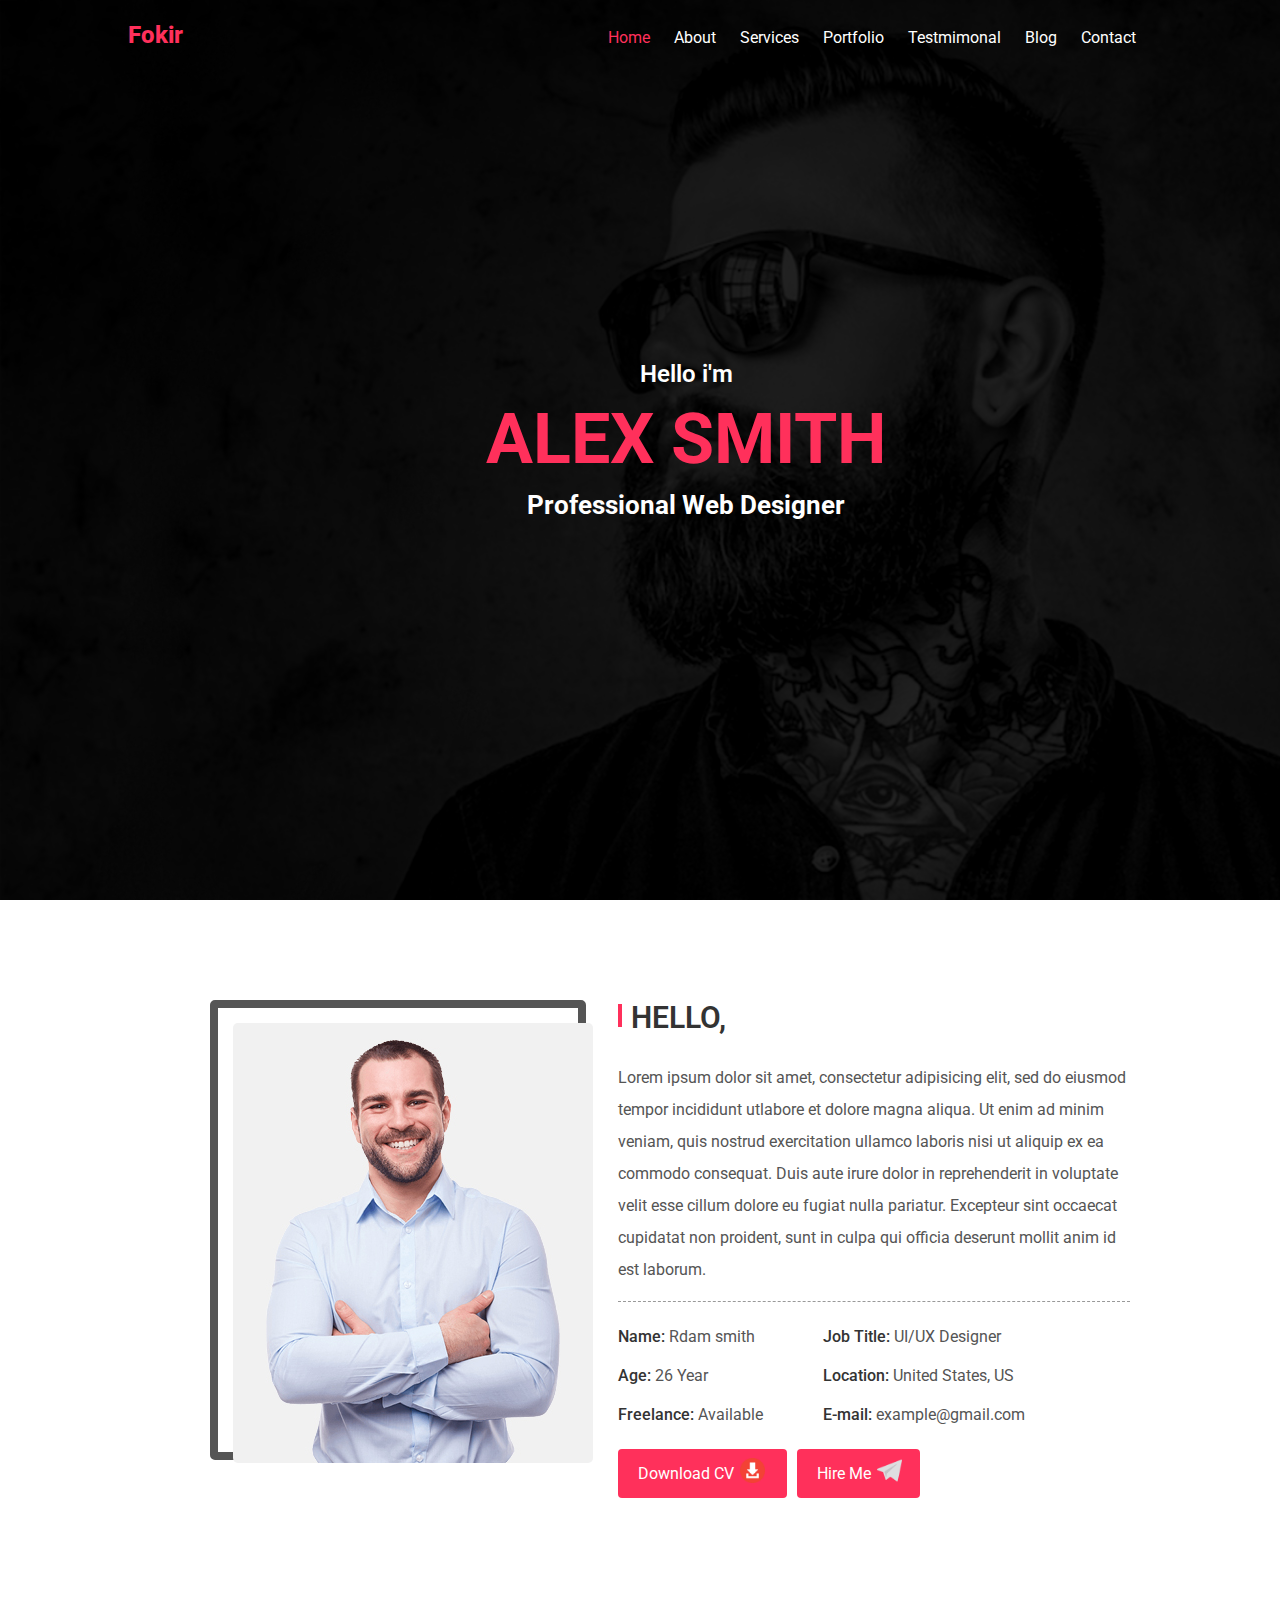
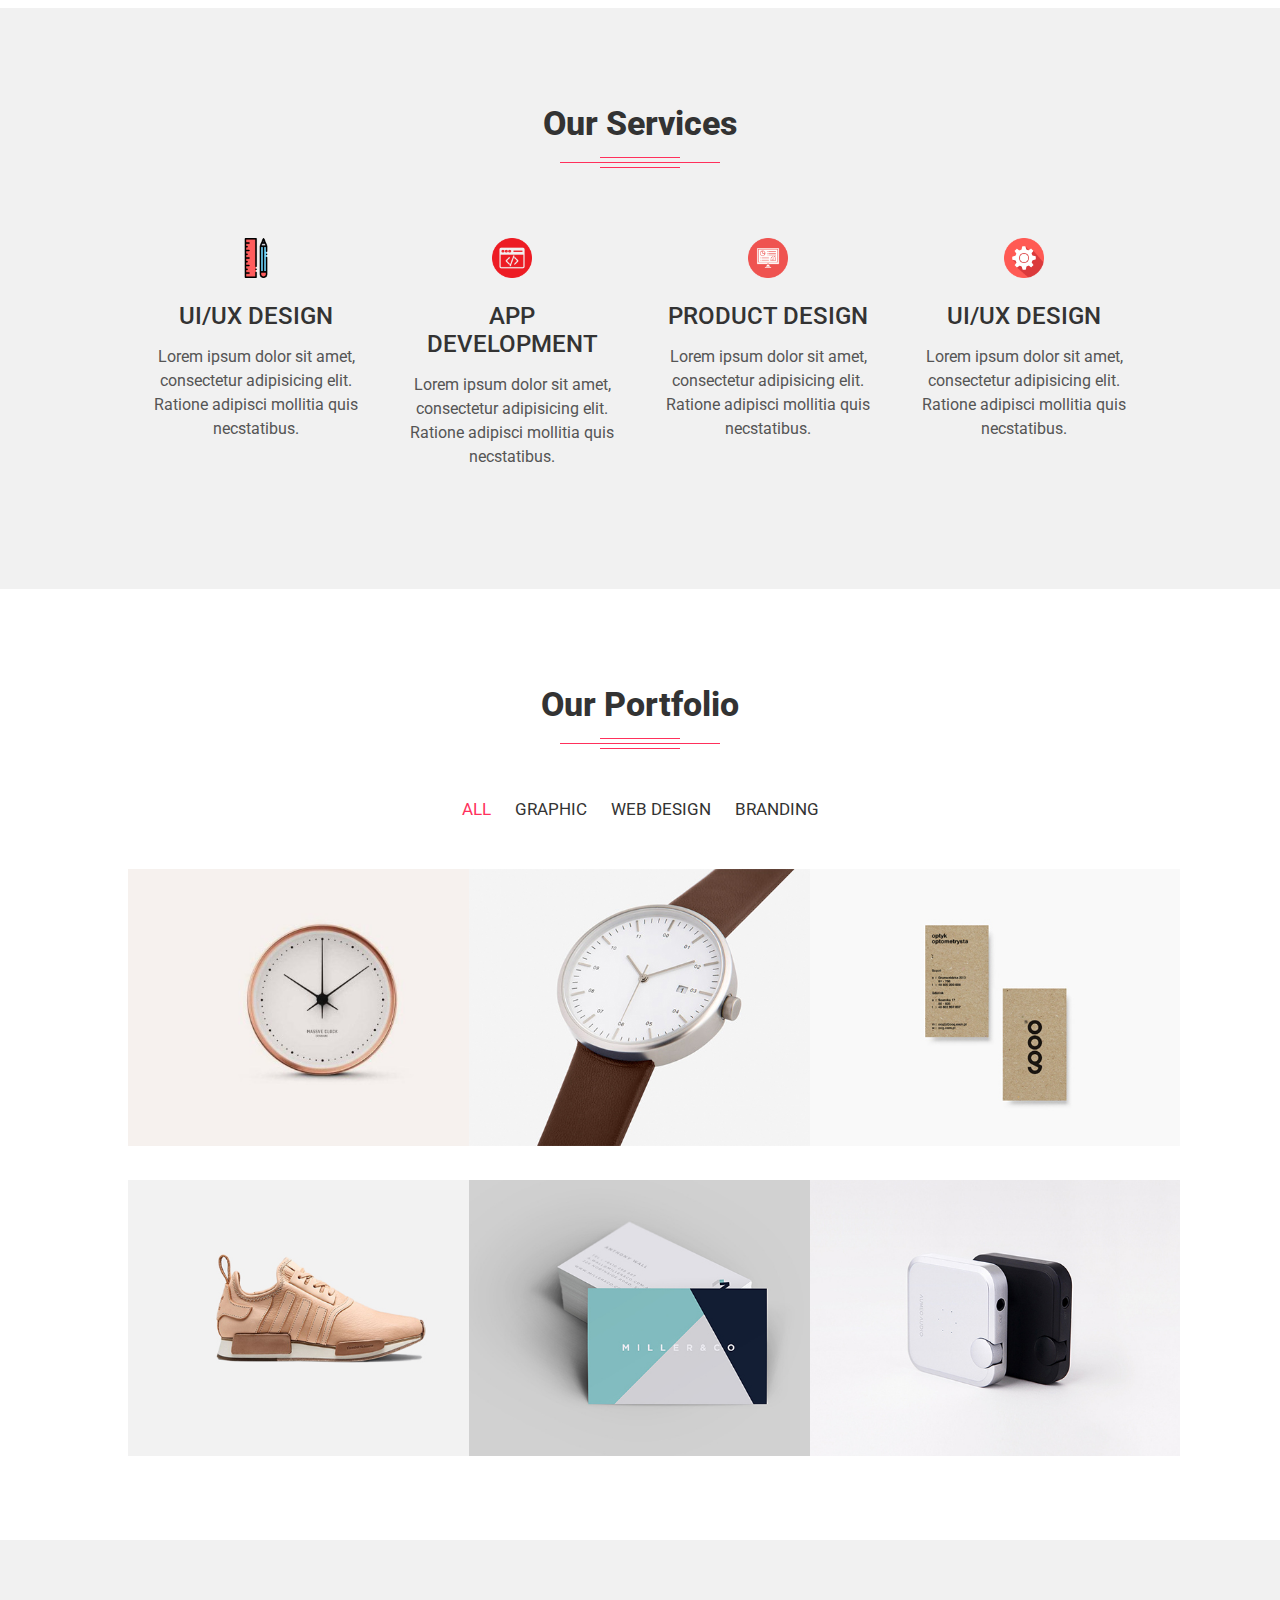
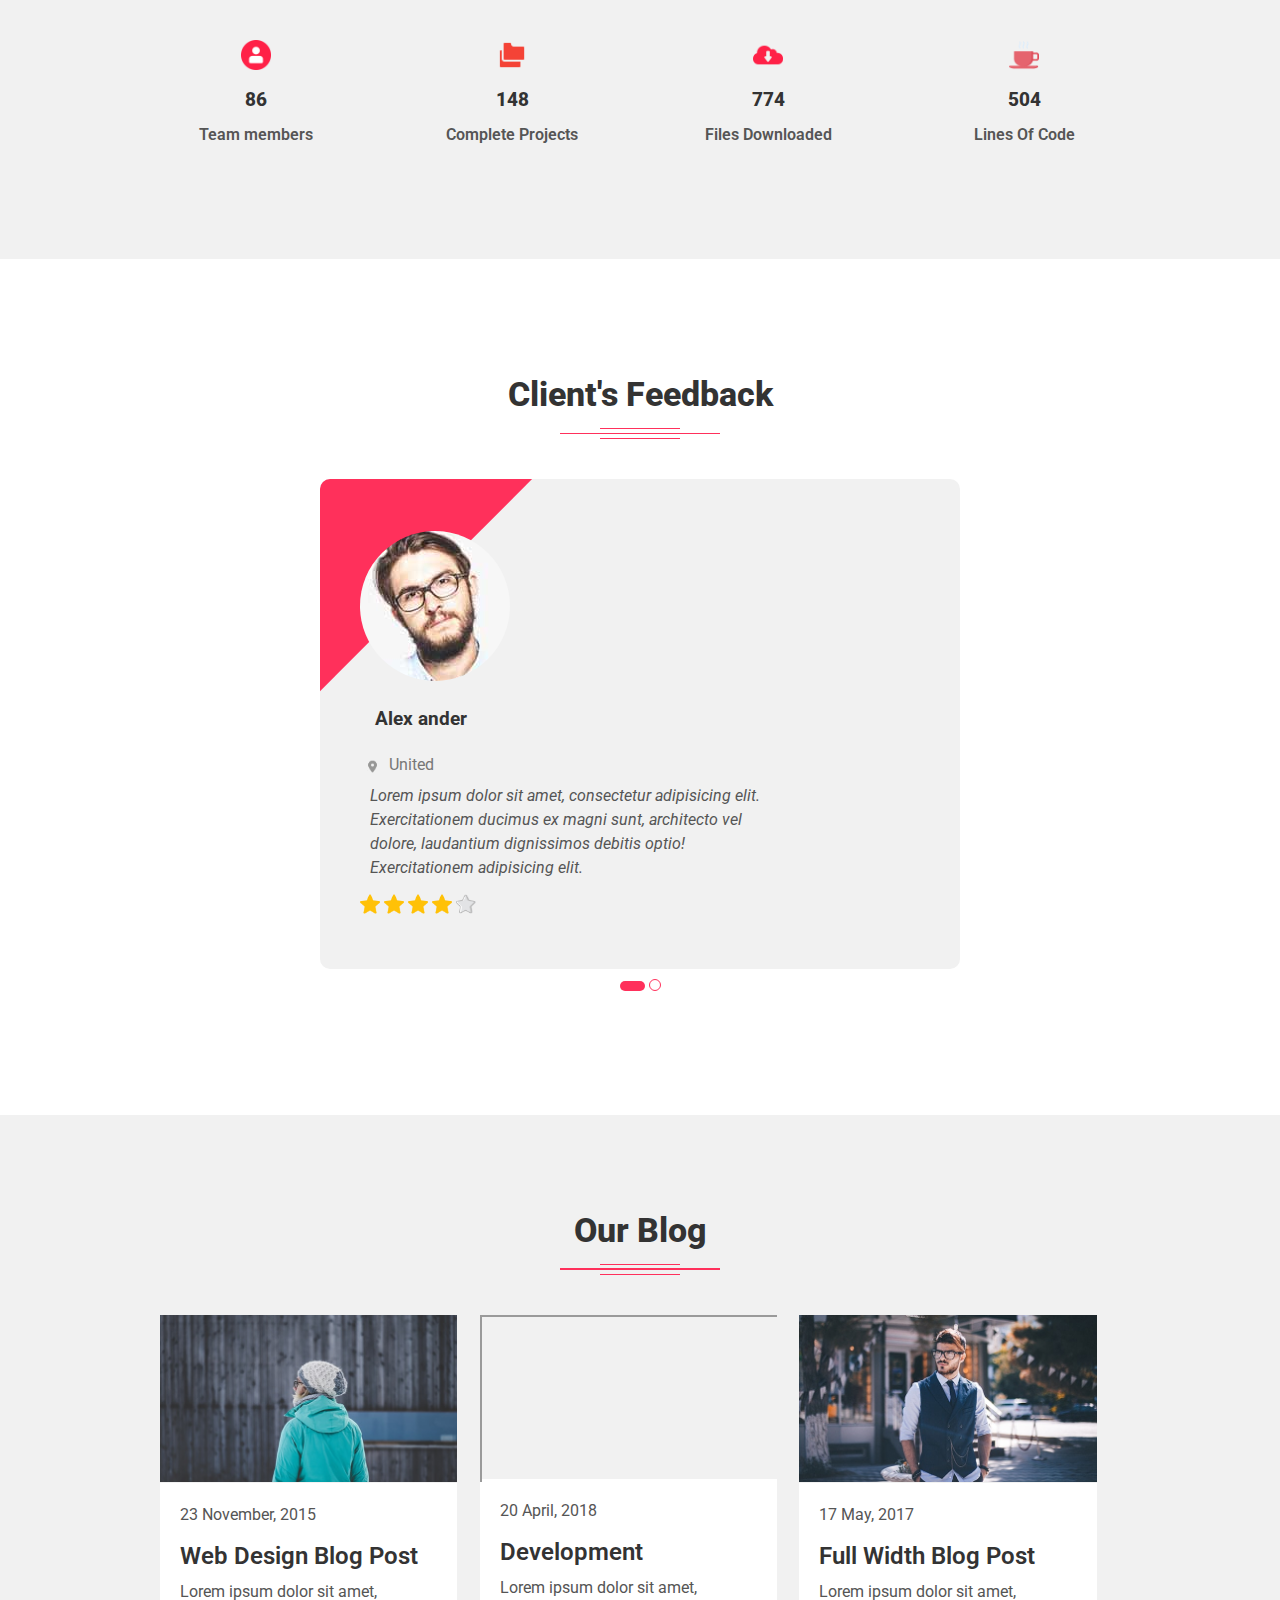
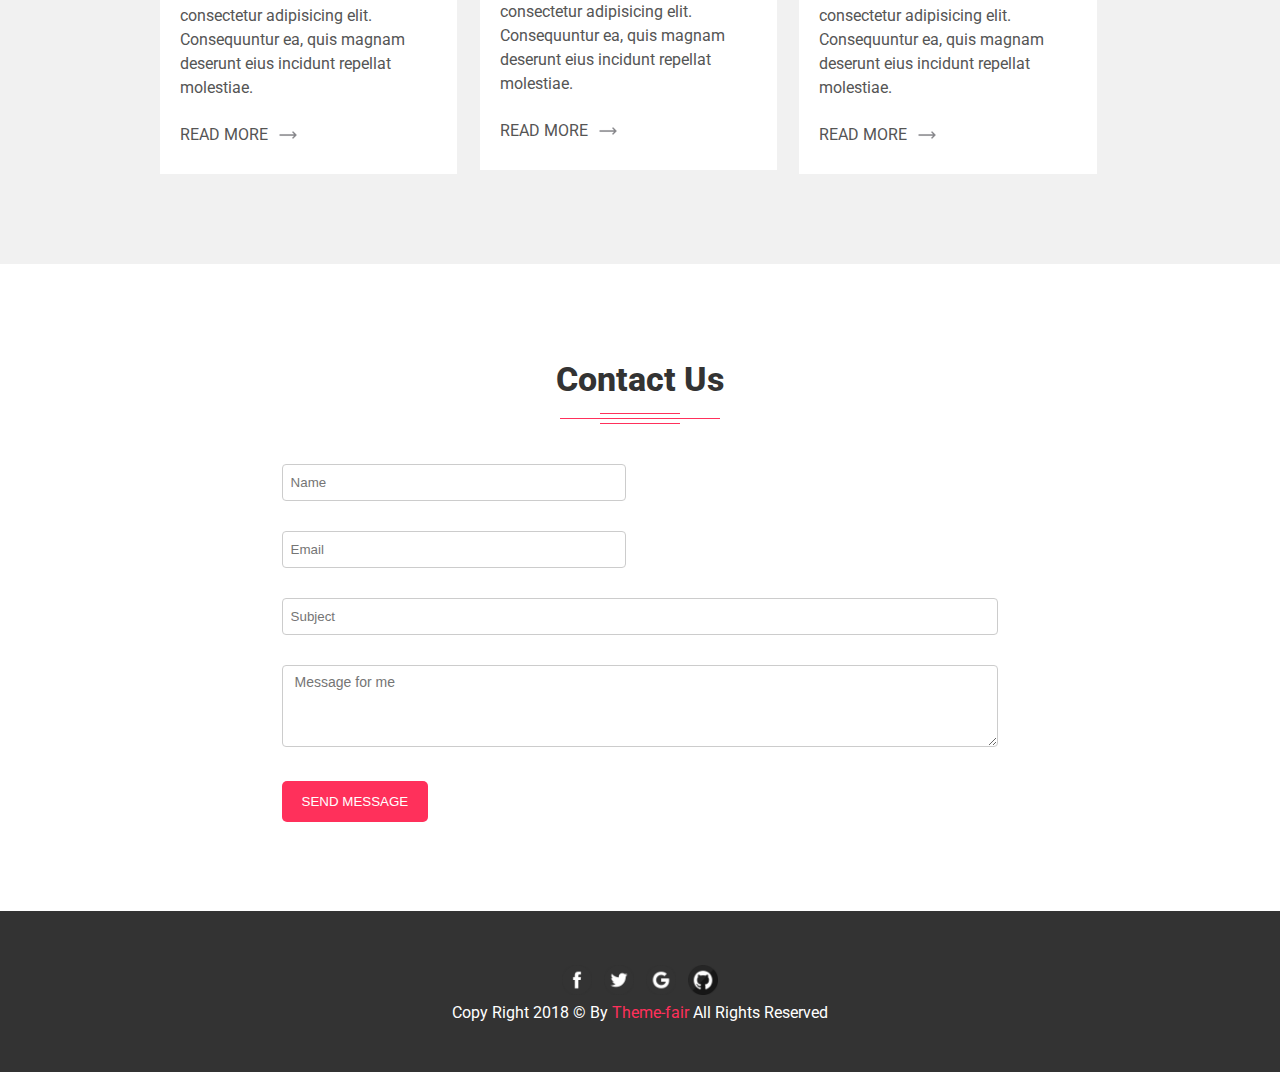
<file: index.html>
<!DOCTYPE html>
<html lang="en">

<head>
    <meta charset="UTF-8">
    <meta name="viewport" content="width=device-width, initial-scale=1.0">
    <link rel="preconnect" href="https://fonts.googleapis.com">
    <link rel="preconnect" href="https://fonts.gstatic.com" crossorigin>
    <link
        href="https://fonts.googleapis.com/css2?family=Roboto:ital,wght@0,100;0,300;0,400;0,500;0,700;0,900;1,100;1,300;1,400;1,500;1,700;1,900&display=swap"
        rel="stylesheet">
    <link rel="stylesheet" href="./css/main.css">
    <title>Fokir</title>
</head>

<body>

    <!-- --------------------------------welcome section--------------------- -->

    <div class="welcome">

        <div class="overlay">
            <div class="header">
                <div class="container">

                    <div class="logo">
                        <a href="index.html">Fokir</a>

                    </div>

                    <div class="nav">
                        <ul>
                            <li><a href="#">Home</a></li>
                            <li><a href="#">About</a></li>
                            <li><a href="#">Services</a></li>
                            <li><a href="#">Portfolio</a></li>
                            <li><a href="#">Testmimonal</a></li>
                            <li> <a href="#">Blog</a></li>
                            <li><a href="#">Contact</a></li>
                        </ul>
                    </div>
                </div>
            </div>

            <div class="content">
                <h2>Hello i'm</h2>
                <h1>Alex smith</h1>
                <h3>Professional Web Designer</h3>

            </div>

        </div>

    </div>

    <!--------------------------------- About section ----------------------------->
    <div class="about">
        <div class="container">
            <div class="about-img-wrapper">
                <div class="about-img">
                    <img src="./images/about.jpg" alt="personal-img">
                </div>

            </div>


            <div class="content">
                <div class="about-desc">
                    <h2>hello,</h2>
                    <p>Lorem ipsum dolor sit amet, consectetur adipisicing elit, sed do eiusmod tempor

                        incididunt utlabore et dolore magna aliqua. Ut enim ad minim veniam, quis nostrud exercitation
                        ullamco laboris nisi
                        ut aliquip ex ea commodo consequat.
                        Duis aute irure dolor in reprehenderit in voluptate velit esse
                        cillum dolore eu fugiat
                        nulla pariatur. Excepteur sint occaecat cupidatat non proident, sunt in
                        culpa qui
                        officia deserunt mollit anim id est laborum.</p>
                </div>
                <div class="personal-info">

                    <p><span>Name:</span> Rdam smith</p>
                    <p><span>Job Title:</span> UI/UX Designer</p>

                    <p><span>Age:</span> 26 Year</p>
                    <p><span>Location:</span> United States, US</p>

                    <p><span>Freelance:</span> Available</p>
                    <p><span>E-mail:</span> example@gmail.com</p>


                </div>
                <div class="clear-fix"></div>
                <div class="buttons">
                    <a href="#">
                        Download CV
                        <img src="./images/icons/download (1).png" alt="Download-symbol">
                    </a>
                    <a href="#">
                        Hire Me
                        <img src="./images/icons/telegram.png" alt="telegram-symbol">
                    </a>

                </div>
            </div>
            <div class="clear-fix"></div>

        </div>

    </div>

    <!-- --------------------------------------------Services section-------------------------------- -->
    <div class="services">
        <h2>Our Services</h2>
        <div class="container">

            <div class="services-item">
                <div class="item-wrapper">
                    <img src="./images/icons/design.png" alt="calculation-icon">
                    <h3>UI/UX DESIGN</h3>
                    <p>Lorem ipsum dolor sit amet, consectetur adipisicing elit. Ratione adipisci mollitia quis
                        necstatibus.
                    </p>

                </div>

            </div>
            <div class="services-item">
                <div class="item-wrapper">
                    <img src="./images/icons/coding.png" alt="html-icon">
                    <h3>APP DEVELOPMENT</h3>
                    <p>Lorem ipsum dolor sit amet, consectetur adipisicing elit. Ratione adipisci mollitia quis
                        necstatibus.
                    </p>
                </div>

            </div>
            <div class="services-item">
                <div class="item-wrapper">
                    <img src="./images/icons/dashboard (1).png" alt="dashboard-icon">
                    <h3>PRODUCT DESIGN</h3>
                    <p>Lorem ipsum dolor sit amet, consectetur adipisicing elit. Ratione adipisci mollitia quis
                        necstatibus.
                    </p>
                </div>


            </div>
            <div class="services-item">
                <div class="item-wrapper">
                    <img src="./images/icons/setting.png" alt="settings-icon">
                    <h3>UI/UX DESIGN</h3>
                    <p>Lorem ipsum dolor sit amet, consectetur adipisicing elit. Ratione adipisci mollitia quis
                        necstatibus.
                    </p>
                </div>

            </div>
            <div class="clear-fix"></div>
        </div>



    </div>

    <!-- ---------------------------our Portfolio ----------------------------- -->
    <div class="prtfolio">
        <h2 class="title">Our Portfolio</h2>
        <div class="list">
            <ul>
                <li><a href="#"> ALL</a></li>
                <li><a href="#">GRAPHIC</a></li>
                <li><a href="">WEB DESIGN</a></li>
                <li><a href="">BRANDING</a></li>
            </ul>
        </div>
        <div class="container">
            <div class="item-wrapper">
                <div class="prtfolio-item">
                    <a href="#">
                        <img src="./images/portfolio/1.jpg" alt="watch">
                </div>
                </a>
            </div>
            <div class="item-wrapper">
                <div class="prtfolio-item">
                    <a href="#">
                        <img src="./images/portfolio/2.jpg" alt="hand-watch">
                    </a>
                </div>
            </div>
            <div class="item-wrapper">
                <div class="prtfolio-item">
                    <a href="#">
                        <img src="./images/portfolio/3.jpg" alt="">
                    </a>
                </div>
            </div>
            <div class="item-wrapper">
                <div class="prtfolio-item">
                    <a href="#">
                        <img src="./images/portfolio/4.jpg" alt="shoes">
                    </a>
                </div>
            </div>
            <div class="item-wrapper">
                <div class="prtfolio-item">
                    <a href="#">
                        <img src="./images/portfolio/5.jpg" alt="">
                    </a>
                </div>
            </div>
            <div class="item-wrapper">
                <div class="prtfolio-item">
                    <a href="#">
                        <img src="./images/portfolio/6.jpg" alt="">
                    </a>
                </div>
            </div>
            <div class="clear-fix"></div>

        </div>

    </div>


    <!-- ------------------------------------statistics-------------------------------------- -->
    <div class="statistics">
        <div class="container">

            <div class="statistics-item">
                <img src="./images/icons/user.png" alt="user icon">
                <h3>86</h3>
                <p>Team members</p>
            </div>
            <div class="statistics-item">
                <img src="./images/icons/folder.png" alt="folder icon">
                <h3>148</h3>
                <p>Complete Projects</p>
            </div>
            <div class="statistics-item">
                <img src="./images/icons/download.png" alt="cloud download">
                <h3>774</h3>
                <p>Files Downloaded</p>
            </div>
            <div class="statistics-item">
                <img src="./images/icons/coffee-cup.png" alt="coffe icon">
                <h3>504</h3>
                <p>Lines Of Code</p>
            </div>
            <div class="clear-fix"></div>
        </div>
    </div>

    <!-- ---------------------------------client's feedback---------------------------------- -->
    <div class="feedback">
        <h2>Client's Feedback</h2>
        <div class="container">

            <div class="feedback-item">
                <div class="feedback-img">
                    <img src="./images/feedback.jpg" alt="feedback-person-img">
                </div>
                <div class="desc">
                    <h3>Alex ander</h3>
                    <div>
                        <img id="feedback-icon" src="../images/icons/location.png" alt="location-icon">
                        <span><a href="#">United</a></span>

                    </div>

                    <p>
                        Lorem ipsum dolor sit amet, consectetur adipisicing elit. Exercitationem ducimus ex magni sunt,
                        architecto vel dolore, laudantium dignissimos debitis optio! Exercitationem adipisicing elit.
                    </p>
                    <div class="rate">
                        <ul>
                            <li><img src="./images/icons/star.png" alt="star-icon"></li>
                            <li><img src="./images/icons/star.png" alt="star-icon"></li>
                            <li><img src="./images/icons/star.png" alt="star-icon"></li>
                            <li><img src="./images/icons/star.png" alt="star-icon"></li>
                            <li><img src="./images/icons/star (1).png" alt="star-icon"></li>
                        </ul>
                    </div>

                </div>
                <div class="clear-fix"></div>

            </div>

        </div>
        <div class="slider">
            <div class="wide-dot">
                <span></span>
            </div>
            <div class="dot">
                <span></span>
            </div>

        </div>
    </div>

    <!-- -------------------------------------our blog--------------------------------- -->
    <div class="blog">
        <h2>Our Blog</h2>
        <div class="container">

            <!--  first item -->
            <div class="item-wrapper">
                <div class="blog-item">
                    <div class="main-img">
                        <a href="#">
                            <img src="./images/blog/12.jpg" alt="girl">
                        </a>

                    </div>
                    <div class="desc">
                        <p>23 November, 2015</p>
                        <h3>Web Design Blog Post</h3>
                        <p>Lorem ipsum dolor sit amet, consectetur adipisicing elit. Consequuntur ea, quis magnam
                            deserunt
                            eius incidunt repellat molestiae.</p>
                        <div class="read-more">
                            <a href="#" class="read-more-icon">READ MORE
                                <img src="./images/icons/right-arrow.png" alt="right-arrow-icon">
                            </a>
                        </div>

                    </div>

                </div>
            </div>

            <!-- second item -->
            <div class="item-wrapper">
                <div class="blog-item">
                    <div class="main-img" id="youtube-video">
                        <iframe allowfullscreen="" allow="autoplay; encrypted-media"
                            src="https://www.youtube.com/embed/uVju5--RqtY?feature=oembed"></iframe>
                    </div>
                    <div class="desc">
                        <p>20 April, 2018</p>
                        <h3>Development</h3>
                        <p>Lorem ipsum dolor sit amet, consectetur adipisicing elit. Consequuntur ea, quis magnam
                            deserunt
                            eius incidunt repellat molestiae.</p>

                        <div class="read-more">
                            <a href="#" class="read-more-icon">READ MORE
                                <img src="./images/icons/right-arrow.png" alt="right-arrow-icon">
                            </a>
                        </div>

                    </div>

                </div>

            </div>

            <!-- third item -->
            <div class="item-wrapper">
                <div class="blog-item">
                    <div class="main-img">
                        <a href="#">
                            <img src="./images/blog/32.jpg" alt="guy">
                        </a>
                    </div>

                    <div class="desc">
                        <p>17 May, 2017</p>
                        <h3>Full Width Blog Post</h3>
                        <p>Lorem ipsum dolor sit amet, consectetur adipisicing elit. Consequuntur ea, quis magnam
                            deserunt
                            eius incidunt repellat molestiae.</p>
                        <div class="read-more">
                            <a href="#" class="read-more-icon">READ MORE
                                <img src="./images/icons/right-arrow.png" alt="right-arrow-icon">
                            </a>
                        </div>

                    </div>

                </div>

            </div>
            <div class="clear-fix"></div>

        </div>

    </div>

    <!-- -------------------------------------contact us---------------------------------------------- -->
    <div class="contact">
        <h2>Contact Us</h2>
        <div class="container">
            <form>
                <div class="input-wrapper">
                    <div class="first-row">
                        <div>
                            <input required="required" placeholder="Name" type="text" name="name" id="uName">
                        </div>
                        <div>
                            <input required="required" placeholder="Email" type="email" name="email" id="uEmail">
                        </div>
                        <div class="clear-fix"></div>

                    </div>
                    <div>
                        <input required="required" placeholder="Subject" type="text" name="subject" id="uSubject">
                    </div>
                    <div>
                        <textarea required="required" placeholder="Message for me" name="txtArea" id="" cols="30"
                            rows="4"></textarea>
                    </div>
                    <div class="contact-button">
                        <!-- <input type="submit" value="SEND MESSAGE" disabled> -->
                        <button disabled>SEND MESSAGE</button>
                    </div>
                </div>
            </form>

        </div>

    </div>



    <!-- --------------------------------------footer -------------------------------- -->
    <footer class="home-footer">
        <div class="container">
            <div class="footer-list-icon">
                <ul>
                    <li>
                        <a href="#">
                            <img src="./images/icons/facebook.png" alt="facebook-icon">
                        </a>
                    </li>
                    <li>
                        <a href="#">
                            <img src="./images/icons/twitter.png" alt="twitter-icon">
                        </a>
                    </li>
                    <li>
                        <a href="#">
                            <img src="./images/icons/google.png" alt="google-icon">
                        </a>
                    </li>
                    <li>
                        <a href="#">
                            <img src="./images/icons/github (2).png" alt="github-icon">
                        </a>
                    </li>
                </ul>
            </div>
            <div class="copy-right">
                <p>Copy Right 2018 © By <a href="#">Theme-fair</a> All Rights Reserved</p>
            </div>
        </div>

    </footer>




</body>

</html>
</file>
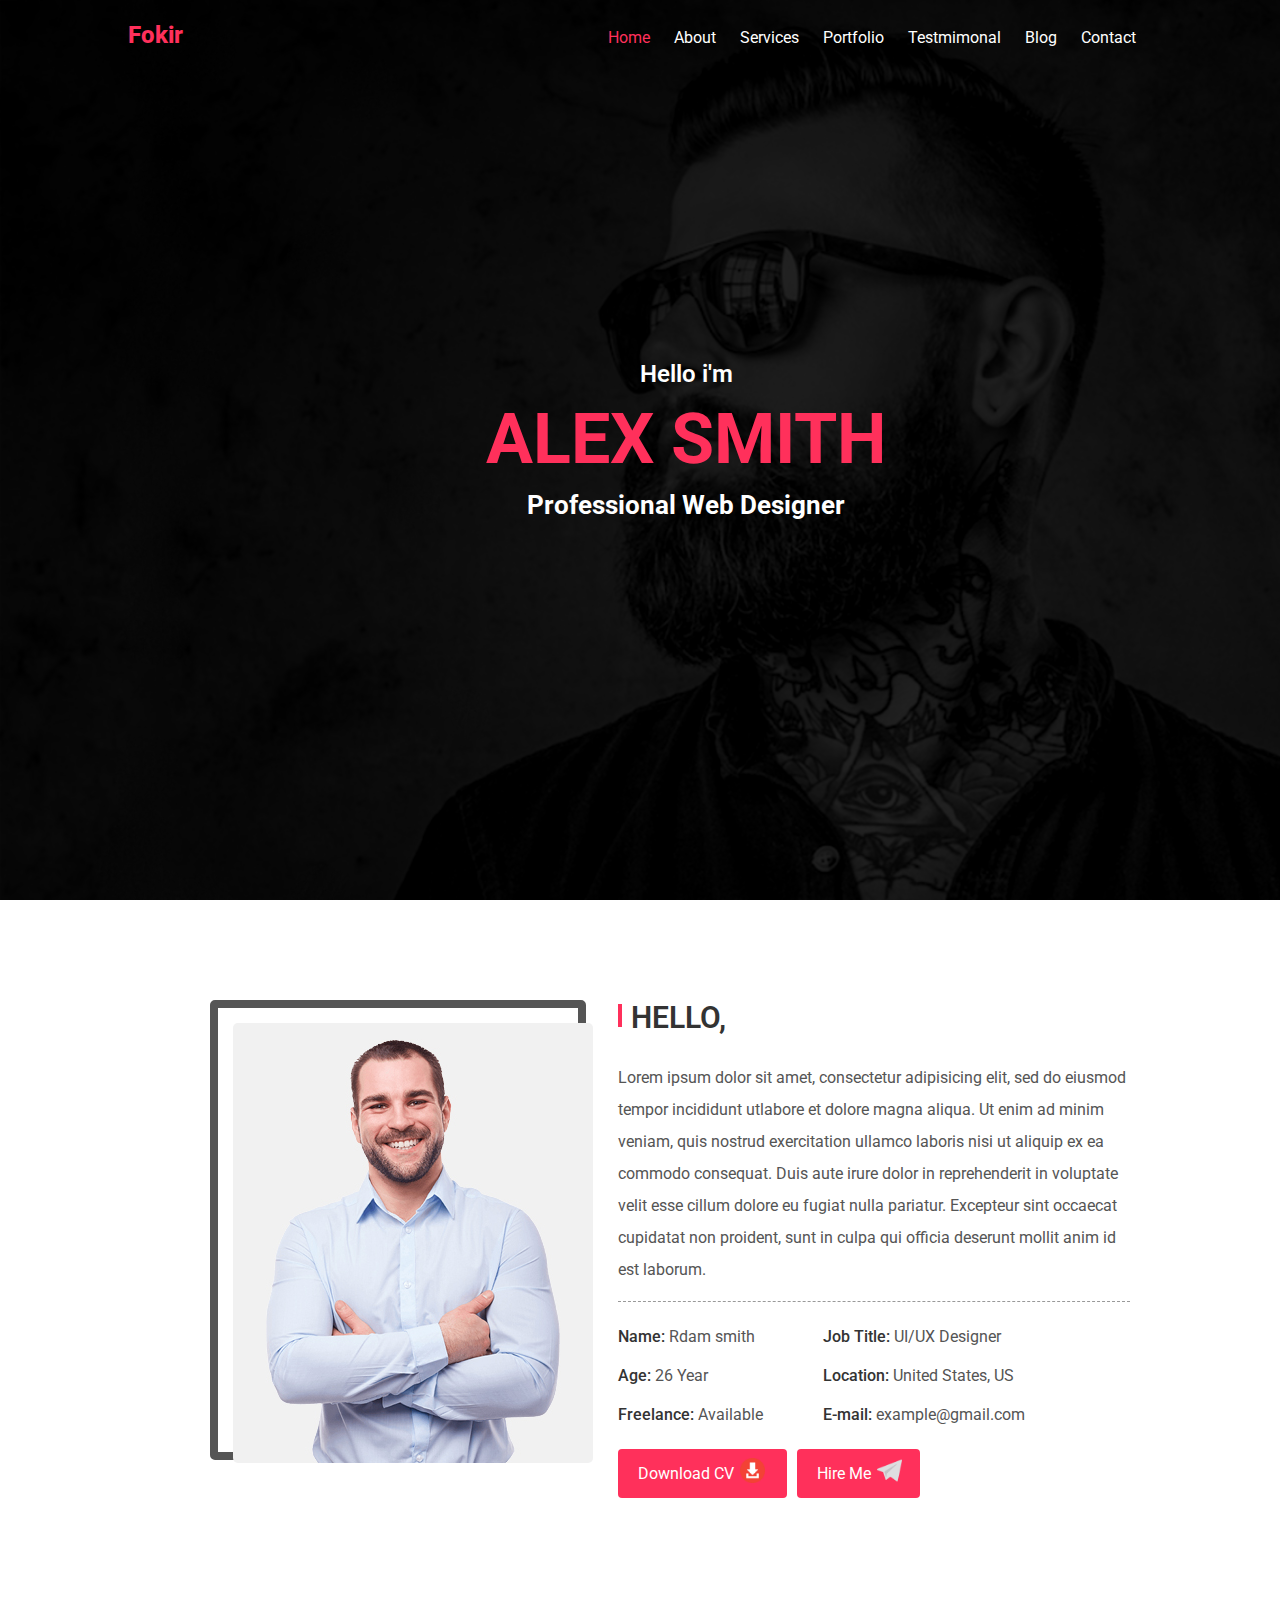
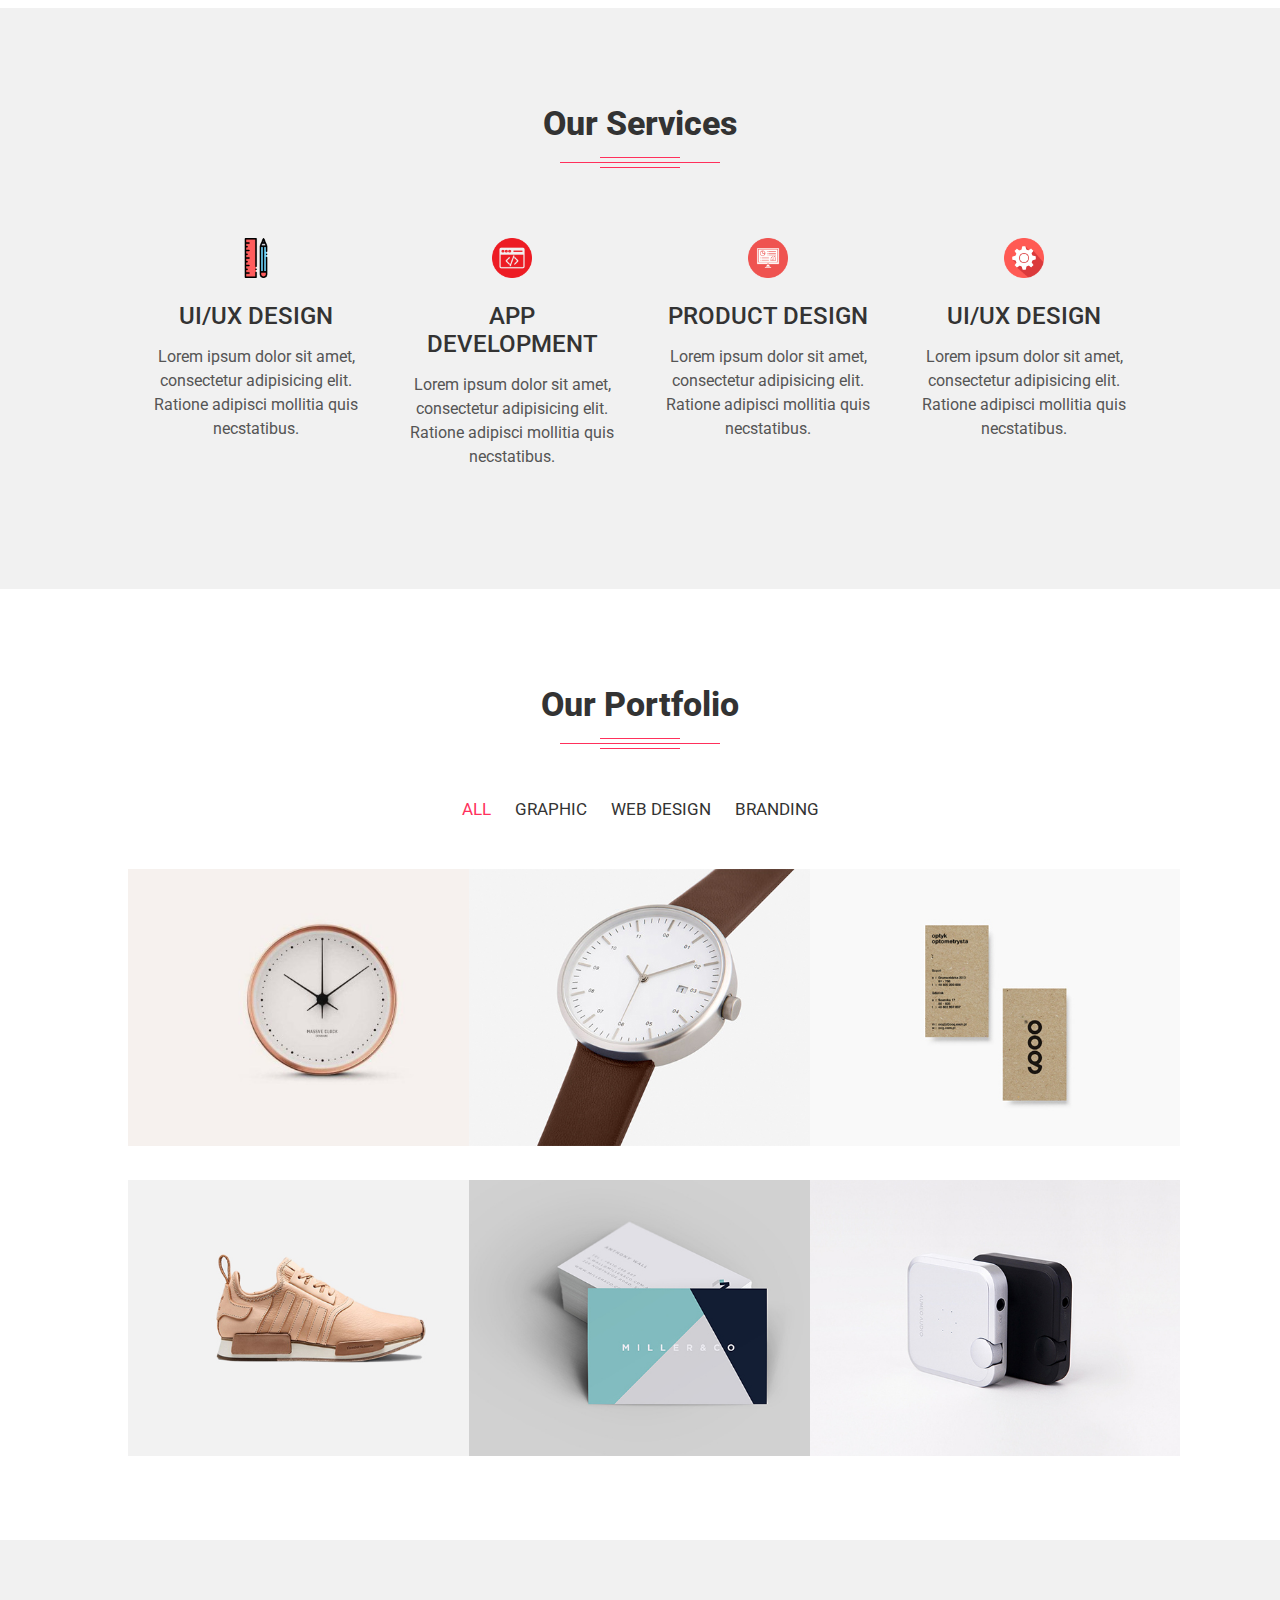
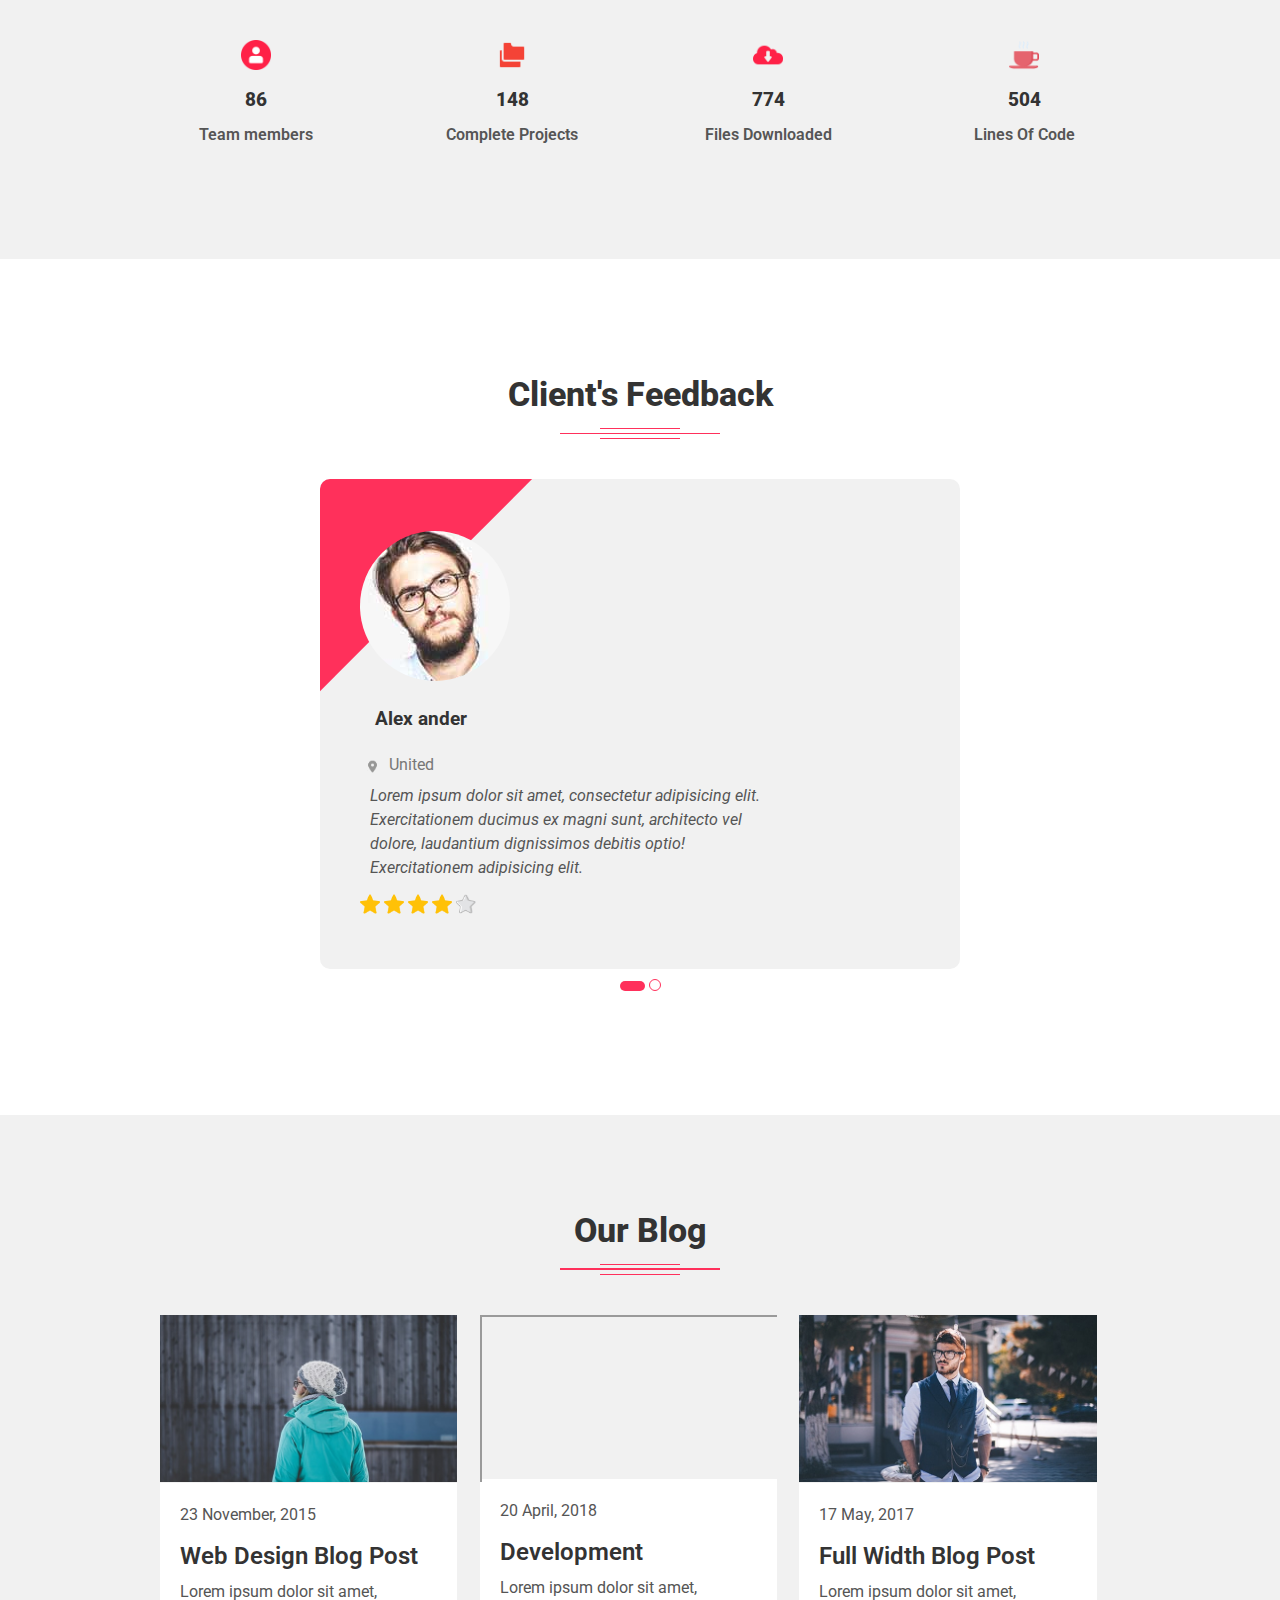
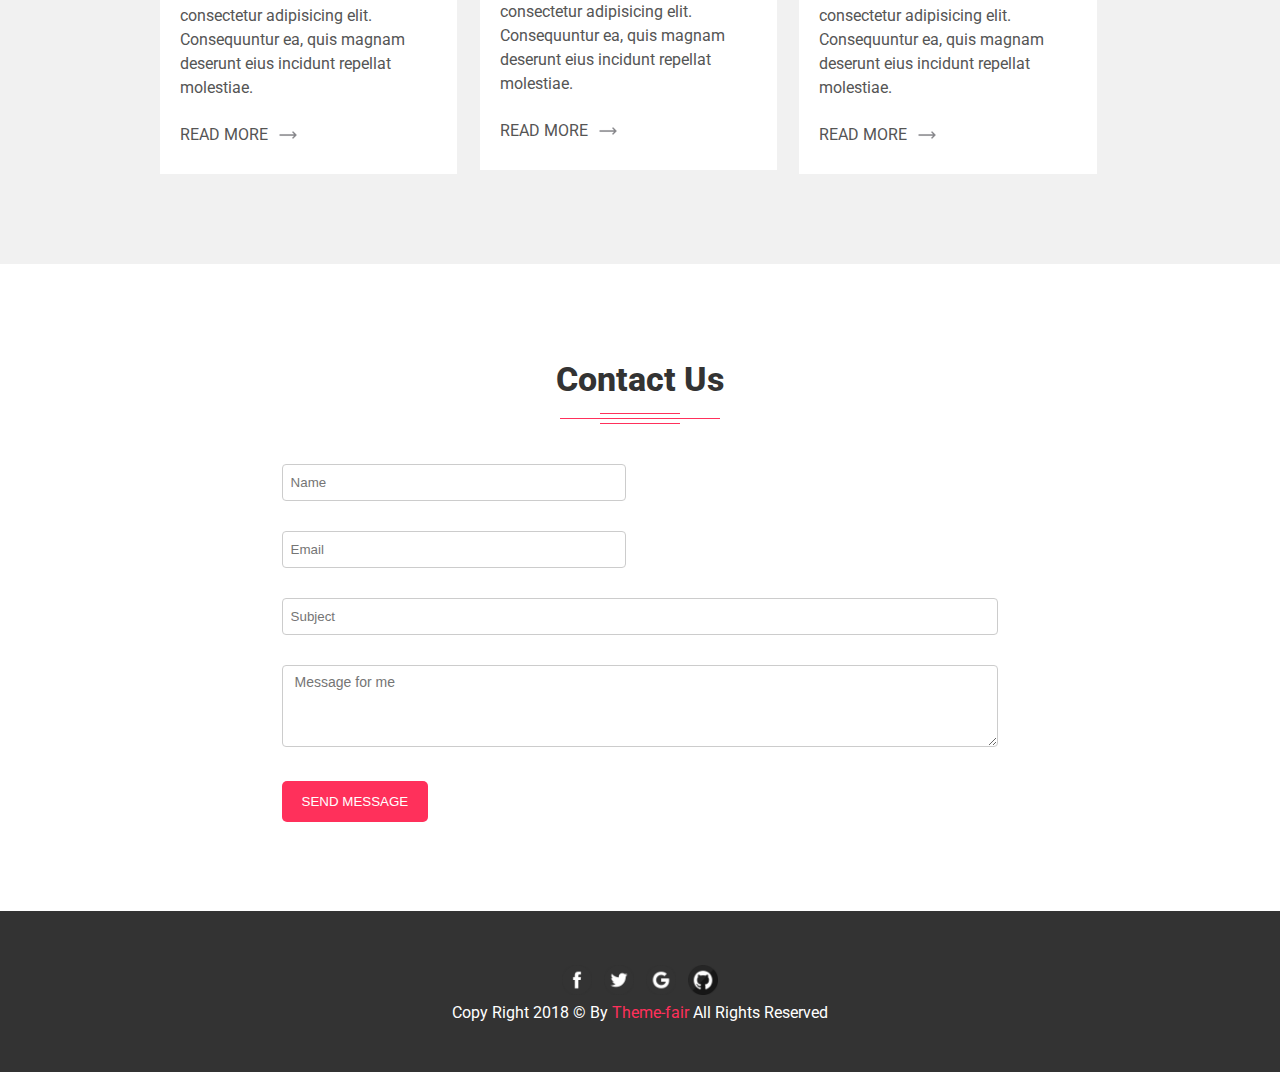
<file: html/index.html>
<!DOCTYPE html>
<html lang="en">

<head>
    <meta charset="UTF-8">
    <meta name="viewport" content="width=device-width, initial-scale=1.0">
    <link rel="preconnect" href="https://fonts.googleapis.com">
    <link rel="preconnect" href="https://fonts.gstatic.com" crossorigin>
    <link
        href="https://fonts.googleapis.com/css2?family=Roboto:ital,wght@0,100;0,300;0,400;0,500;0,700;0,900;1,100;1,300;1,400;1,500;1,700;1,900&display=swap"
        rel="stylesheet">
    <link rel="stylesheet" href="../css/main.css">
    <title>Fokir</title>
</head>

<body>

    <!-- --------------------------------welcome section--------------------- -->

    <div class="welcome">

        <div class="overlay">
            <div class="header">
                <div class="container">

                    <div class="logo">
                        <a href="index.html">Fokir</a>

                    </div>

                    <div class="nav">
                        <ul>
                            <li><a href="#">Home</a></li>
                            <li><a href="#">About</a></li>
                            <li><a href="#">Services</a></li>
                            <li><a href="#">Portfolio</a></li>
                            <li><a href="#">Testmimonal</a></li>
                            <li> <a href="#">Blog</a></li>
                            <li><a href="#">Contact</a></li>
                        </ul>
                    </div>
                </div>
            </div>

            <div class="content">
                <h2>Hello i'm</h2>
                <h1>Alex smith</h1>
                <h3>Professional Web Designer</h3>

            </div>

        </div>

    </div>

    <!--------------------------------- About section ----------------------------->
    <div class="about">
        <div class="container">
            <div class="about-img-wrapper">
                <div class="about-img">
                    <img src="../images/about.jpg" alt="personal-img">
                </div>

            </div>


            <div class="content">
                <div class="about-desc">
                    <h2>hello,</h2>
                    <p>Lorem ipsum dolor sit amet, consectetur adipisicing elit, sed do eiusmod tempor

                        incididunt utlabore et dolore magna aliqua. Ut enim ad minim veniam, quis nostrud exercitation
                        ullamco laboris nisi
                        ut aliquip ex ea commodo consequat.
                        Duis aute irure dolor in reprehenderit in voluptate velit esse
                        cillum dolore eu fugiat
                        nulla pariatur. Excepteur sint occaecat cupidatat non proident, sunt in
                        culpa qui
                        officia deserunt mollit anim id est laborum.</p>
                </div>
                <div class="personal-info">

                    <p><span>Name:</span> Rdam smith</p>
                    <p><span>Job Title:</span> UI/UX Designer</p>

                    <p><span>Age:</span> 26 Year</p>
                    <p><span>Location:</span> United States, US</p>

                    <p><span>Freelance:</span> Available</p>
                    <p><span>E-mail:</span> example@gmail.com</p>


                </div>
                <div class="clear-fix"></div>
                <div class="buttons">
                    <a href="#">
                        Download CV
                        <img src="../images/icons/download (1).png" alt="Download-symbol">
                    </a>
                    <a href="#">
                        Hire Me
                        <img src="../images/icons/telegram.png" alt="telegram-symbol">
                    </a>

                </div>
            </div>
            <div class="clear-fix"></div>

        </div>

    </div>

    <!-- --------------------------------------------Services section-------------------------------- -->
    <div class="services">
        <h2>Our Services</h2>
        <div class="container">

            <div class="services-item">
                <div class="item-wrapper">
                    <img src="../images/icons/design.png" alt="calculation-icon">
                    <h3>UI/UX DESIGN</h3>
                    <p>Lorem ipsum dolor sit amet, consectetur adipisicing elit. Ratione adipisci mollitia quis
                        necstatibus.
                    </p>

                </div>

            </div>
            <div class="services-item">
                <div class="item-wrapper">
                    <img src="../images/icons/coding.png" alt="html-icon">
                    <h3>APP DEVELOPMENT</h3>
                    <p>Lorem ipsum dolor sit amet, consectetur adipisicing elit. Ratione adipisci mollitia quis
                        necstatibus.
                    </p>
                </div>

            </div>
            <div class="services-item">
                <div class="item-wrapper">
                    <img src="../images/icons/dashboard (1).png" alt="dashboard-icon">
                    <h3>PRODUCT DESIGN</h3>
                    <p>Lorem ipsum dolor sit amet, consectetur adipisicing elit. Ratione adipisci mollitia quis
                        necstatibus.
                    </p>
                </div>


            </div>
            <div class="services-item">
                <div class="item-wrapper">
                    <img src="../images/icons/setting.png" alt="settings-icon">
                    <h3>UI/UX DESIGN</h3>
                    <p>Lorem ipsum dolor sit amet, consectetur adipisicing elit. Ratione adipisci mollitia quis
                        necstatibus.
                    </p>
                </div>

            </div>
            <div class="clear-fix"></div>
        </div>



    </div>

    <!-- ---------------------------our Portfolio ----------------------------- -->
    <div class="prtfolio">
        <h2 class="title">Our Portfolio</h2>
        <div class="list">
            <ul>
                <li><a href="#"> ALL</a></li>
                <li><a href="#">GRAPHIC</a></li>
                <li><a href="">WEB DESIGN</a></li>
                <li><a href="">BRANDING</a></li>
            </ul>
        </div>
        <div class="container">
            <div class="item-wrapper">
                <div class="prtfolio-item">
                    <a href="#">
                        <img src="../images/portfolio/1.jpg" alt="watch">
                </div>
                </a>
            </div>
            <div class="item-wrapper">
                <div class="prtfolio-item">
                    <a href="#">
                        <img src="../images/portfolio/2.jpg" alt="hand-watch">
                    </a>
                </div>
            </div>
            <div class="item-wrapper">
                <div class="prtfolio-item">
                    <a href="#">
                        <img src="../images/portfolio/3.jpg" alt="">
                    </a>
                </div>
            </div>
            <div class="item-wrapper">
                <div class="prtfolio-item">
                    <a href="#">
                        <img src="../images/portfolio/4.jpg" alt="shoes">
                    </a>
                </div>
            </div>
            <div class="item-wrapper">
                <div class="prtfolio-item">
                    <a href="#">
                        <img src="../images/portfolio/5.jpg" alt="">
                    </a>
                </div>
            </div>
            <div class="item-wrapper">
                <div class="prtfolio-item">
                    <a href="#">
                        <img src="../images/portfolio/6.jpg" alt="">
                    </a>
                </div>
            </div>
            <div class="clear-fix"></div>

        </div>

    </div>


    <!-- ------------------------------------statistics-------------------------------------- -->
    <div class="statistics">
        <div class="container">

            <div class="statistics-item">
                <img src="../images/icons/user.png" alt="user icon">
                <h3>86</h3>
                <p>Team members</p>
            </div>
            <div class="statistics-item">
                <img src="../images/icons/folder.png" alt="folder icon">
                <h3>148</h3>
                <p>Complete Projects</p>
            </div>
            <div class="statistics-item">
                <img src="../images/icons/download.png" alt="cloud download">
                <h3>774</h3>
                <p>Files Downloaded</p>
            </div>
            <div class="statistics-item">
                <img src="../images/icons/coffee-cup.png" alt="coffe icon">
                <h3>504</h3>
                <p>Lines Of Code</p>
            </div>
            <div class="clear-fix"></div>
        </div>
    </div>

    <!-- ---------------------------------client's feedback---------------------------------- -->
    <div class="feedback">
        <h2>Client's Feedback</h2>
        <div class="container">

            <div class="feedback-item">
                <div class="feedback-img">
                    <img src="../images/feedback.jpg" alt="feedback-person-img">
                </div>
                <div class="desc">
                    <h3>Alex ander</h3>
                    <div>
                        <img id="feedback-icon" src="../images/icons/location.png" alt="location-icon">
                        <span><a href="#">United</a></span>

                    </div>

                    <p>
                        Lorem ipsum dolor sit amet, consectetur adipisicing elit. Exercitationem ducimus ex magni sunt,
                        architecto vel dolore, laudantium dignissimos debitis optio! Exercitationem adipisicing elit.
                    </p>
                    <div class="rate">
                        <ul>
                            <li><img src="../images/icons/star.png" alt="star-icon"></li>
                            <li><img src="../images/icons/star.png" alt="star-icon"></li>
                            <li><img src="../images/icons/star.png" alt="star-icon"></li>
                            <li><img src="../images/icons/star.png" alt="star-icon"></li>
                            <li><img src="../images/icons/star (1).png" alt="star-icon"></li>
                        </ul>
                    </div>

                </div>
                <div class="clear-fix"></div>

            </div>

        </div>
        <div class="slider">
            <div class="wide-dot">
                <span></span>
            </div>
            <div class="dot">
                <span></span>
            </div>

        </div>
    </div>

    <!-- -------------------------------------our blog--------------------------------- -->
    <div class="blog">
        <h2>Our Blog</h2>
        <div class="container">

            <!--  first item -->
            <div class="item-wrapper">
                <div class="blog-item">
                    <div class="main-img">
                        <a href="#">
                            <img src="../images/blog/12.jpg" alt="girl">
                        </a>

                    </div>
                    <div class="desc">
                        <p>23 November, 2015</p>
                        <h3>Web Design Blog Post</h3>
                        <p>Lorem ipsum dolor sit amet, consectetur adipisicing elit. Consequuntur ea, quis magnam
                            deserunt
                            eius incidunt repellat molestiae.</p>
                        <div class="read-more">
                            <a href="#" class="read-more-icon">READ MORE
                                <img src="../images/icons/right-arrow.png" alt="right-arrow-icon">
                            </a>
                        </div>

                    </div>

                </div>
            </div>

            <!-- second item -->
            <div class="item-wrapper">
                <div class="blog-item">
                    <div class="main-img" id="youtube-video">
                        <iframe allowfullscreen="" allow="autoplay; encrypted-media"
                            src="https://www.youtube.com/embed/uVju5--RqtY?feature=oembed"></iframe>
                    </div>
                    <div class="desc">
                        <p>20 April, 2018</p>
                        <h3>Development</h3>
                        <p>Lorem ipsum dolor sit amet, consectetur adipisicing elit. Consequuntur ea, quis magnam
                            deserunt
                            eius incidunt repellat molestiae.</p>

                        <div class="read-more">
                            <a href="#" class="read-more-icon">READ MORE
                                <img src="../images/icons/right-arrow.png" alt="right-arrow-icon">
                            </a>
                        </div>

                    </div>

                </div>

            </div>

            <!-- third item -->
            <div class="item-wrapper">
                <div class="blog-item">
                    <div class="main-img">
                        <a href="#">
                            <img src="../images/blog/32.jpg" alt="guy">
                        </a>
                    </div>

                    <div class="desc">
                        <p>17 May, 2017</p>
                        <h3>Full Width Blog Post</h3>
                        <p>Lorem ipsum dolor sit amet, consectetur adipisicing elit. Consequuntur ea, quis magnam
                            deserunt
                            eius incidunt repellat molestiae.</p>
                        <div class="read-more">
                            <a href="#" class="read-more-icon">READ MORE
                                <img src="../images/icons/right-arrow.png" alt="right-arrow-icon">
                            </a>
                        </div>

                    </div>

                </div>

            </div>
            <div class="clear-fix"></div>

        </div>

    </div>

    <!-- -------------------------------------contact us---------------------------------------------- -->
    <div class="contact">
        <h2>Contact Us</h2>
        <div class="container">
            <form>
                <div class="input-wrapper">
                    <div class="first-row">
                        <div>
                            <input required="required" placeholder="Name" type="text" name="name" id="uName">
                        </div>
                        <div>
                            <input required="required" placeholder="Email" type="email" name="email" id="uEmail">
                        </div>
                        <div class="clear-fix"></div>

                    </div>
                    <div>
                        <input required="required" placeholder="Subject" type="text" name="subject" id="uSubject">
                    </div>
                    <div>
                        <textarea required="required" placeholder="Message for me" name="txtArea" id="" cols="30"
                            rows="4"></textarea>
                    </div>
                    <div class="contact-button">
                        <!-- <input type="submit" value="SEND MESSAGE" disabled> -->
                        <button disabled>SEND MESSAGE</button>
                    </div>
                </div>
            </form>

        </div>

    </div>



    <!-- --------------------------------------footer -------------------------------- -->
    <footer class="home-footer">
        <div class="container">
            <div class="footer-list-icon">
                <ul>
                    <li>
                        <a href="#">
                            <img src="../images/icons/facebook.png" alt="facebook-icon">
                        </a>
                    </li>
                    <li>
                        <a href="#">
                            <img src="../images/icons/twitter.png" alt="twitter-icon">
                        </a>
                    </li>
                    <li>
                        <a href="#">
                            <img src="../images/icons/google.png" alt="google-icon">
                        </a>
                    </li>
                    <li>
                        <a href="#">
                            <img src="../images/icons/github (2).png" alt="github-icon">
                        </a>
                    </li>
                </ul>
            </div>
            <div class="copy-right">
                <p>Copy Right 2018 © By <a href="#">Theme-fair</a> All Rights Reserved</p>
            </div>
        </div>

    </footer>




</body>

</html>
</file>
<file: css/main.css>
*
{
    padding: 0;
    margin: 0;
}
body
{
    color: #fff;
    font-family: "Roboto", sans-serif;
    overflow-x: hidden;
    
}
.clear-fix
{
    clear: both;
}
/* =============================================welcome section======================= */
.welcome
{
    background-image: url('../images/hero\ img.jpg');
    height: 100vh;
    background-size: cover;
    /* position: relative; */

}
.welcome .overlay
{
    height: 100%;
    background-color: rgba(0, 0, 0, 0.8);
}

.welcome .container
{
    width: 80%;
    margin: auto;
    padding-block: 18px;
}

.welcome .logo a
{
    color: #ff305b;
    text-decoration: none;
    font-size: 24px;
    font-weight: 800;
}
.welcome .nav ul a
{
    text-decoration: none;
    color: #fff;
}
.logo
{
    display: inline-block;
    width: 20%;
}
.nav
{
    display: inline-block;
    width: 79%;
}
.welcome .nav ul
{
   margin-left: auto;
   width: fit-content;
}
.nav ul li
{
    display: inline-block;
    padding: 10px;
}
.welcome .overlay .nav ul li:first-child a
{
    color: #ff305b;
}
.welcome .content
{
    text-align: center;
    position: absolute;
    top: 40%;
    left: 38%;

}
.welcome .content h2
{
   font-weight: 600;
   margin-bottom: 10px;
   font-size: 24px;

}
h1
{
    color: #ff305b;
    font-size: 70px;
    font-weight: bold;
    text-transform: uppercase;
    margin-bottom: 10px;
}
.welcome .content h2
{
   font-weight: 600;
   margin-bottom: 10px;
   font-size: 24px;

}
.welcome .content h3
{
   
   margin-bottom: 10px;
   font-size: 26px;
   /* font-weight: 300; */

}
.welcome .content h3::after {
    content: "";
    position: absolute;
    top: 135px;
    right: 0;
    width: 0; 
    height: 25%;
    background-color: black; 
    z-index: 1; 
    overflow: hidden; 
    animation: eraseText 5s infinite;
    content: '';
}

@keyframes eraseText {
    0% {
        left: 100%; 
        width: 0; 
    }
    50% {
        left: 0; 
        width: 100%; /* Expand to full width */
    }
    100% {
        left: 100%; 
        width: 0; 
    }
}



/* ===============================about section ========================================== */
.about
{
    color: #555555;
    padding: 100px 0 125px;
}
.about .container
{

    width: 80%;
    /* width: 1170px; */
    padding-right: 15px;
    padding-left: 15px;
    margin-right: auto;
    margin-left: auto;
}
.container .about-img-wrapper
{
    float: left;
    width: 35%;
    margin-left: 8%;
}
.about-img-wrapper .about-img
{
    width: fit-content;
    border: 8px solid #555555;
    border-radius: 5px;
    z-index: 1;

}

.container .about-img img
{
    /* max-width: 80%; */
    z-index: 2;
    position: relative;
    top: 15px;
    left: 15px;
    border-radius: 5px;
}
.about .container .content
{
    position: relative;
    float: left;
    width: 50%;
    padding-left: 50px;
    /* top: 20px; */
}
.about h2
{
    font-size: 30px;
    font-weight: 600;
    margin-bottom: 25px;
    margin: 0 0 10px;
    color: #333;
    position: relative;
    padding-left: 13px;
    padding-bottom: 17px;
    text-transform: uppercase;
}
.about h2::after
{
    content: "";
    height: 45%;
    left: 0;
    position: absolute;
    top: 4px;
    width: 4px;
    background-color: #ff305b;
    
}

.about .about-desc p
{
    border-bottom:  1px dashed #999;
    margin-bottom: 15px;
    padding-bottom: 15px;
    margin:  0 0 15px;
    line-height: 2;

}
.personal-info
{
    margin-top: 25px;
    /* padding-top: 25px; */
}
.personal-info p
{
    float: left;
    width: 40%;
    margin-bottom: 20px;
    
}
.personal-info p span
{
    color:#333333;
    font-weight: 500;
}
.about .buttons
{
    margin-top: 10px;
}
.about .buttons a
{
    background-color: #ff305b;
    border-radius: 4px;
    color: #fff;
    margin-right: 10px;
    padding: 15px 20px;
    transition: background-color 0.3s;
    text-decoration: none;

}

.about .buttons a:hover 
{
    background-color: red;
}
.about .buttons img
{
    position: relative;
    background-color: #ff305b;
    top: 4px;
    left: 2px;
    width: 25px;
}
.about .buttons a:hover img
{
    background-color: red;
}


/* =======================================our services ==============================*/
.services , .prtfolio
{
    background-color: #f1f1f1;
    text-align: center;
    padding: 100px 0 50px;
}
.services .container
{

    width: 80%;
    margin: auto;
    padding: 10px 0 50px 0;

}
.services h2, .services h3 , .statistics h3, .blog h3, .blog h2, .contact h2
{
    color: #333;
}
.services h2,
.prtfolio h2,
.feedback h2,
.blog h2,
.contact h2
{
    font-size: 34px;
    font-weight: 800;
    line-height: 30px;
    margin-bottom: 40px;
    padding-bottom: 30px;
    position: relative;
}
.services h2::before ,
.prtfolio h2::before,
.feedback h2::before,
.blog h2::before,
.contact h2::before
{
    content: "";
    left: 0;
    margin: 0 auto;
    position: absolute;
    right: 0;
    border: solid #ff305b;
    border-width: 1px 0;
    bottom: 0;
    padding: 4px 0 5px;
    width: 80px;
}
.services h2::after,
.prtfolio h2::after,
.feedback h2::after,
.blog h2::after,
.contact h2::after
{
    content: "";
    position: absolute;
    left: 0;
    margin: 0 auto;
    background-color: #ff305b;
    bottom: 5px;
    right: 0;
    height: 1px;
    width: 160px;
}

.services p
{
    color: #555555;
}

.services .services-item
{
    float: left;
    width: 25%;
    box-sizing: border-box;
    padding-inline: 20px;
    transition: background-color 0.3s;
    
    
}
.services .services-item:hover
{
    background-color: #fff;
}
.services .services-item  .item-wrapper
{
    /* padding: 15px; */
    
    margin: auto;
    padding-bottom: 20px;
    
}
.services .services-item img
{
    width: 40px;
    padding: 20px;
    transition: width 0.3s;
    
}
.services .services-item:hover img
{
    width: 50px;
}
.services-item h3
{
    margin-bottom: 15px;
    font-size: 24px;
    font-weight: 500;
}
.services-item p
{
    line-height: 1.5;
}
/* ==========================================portfolio================================ */
.prtfolio
{
    background-color: #fff;
    text-align: center;
}
.prtfolio h2
{
    color: #333;
}
.prtfolio .list
{
    width: 70%;
    margin: auto;
    margin-block: 40px;
}
.prtfolio .list ul
{
    width: fit-content;
    margin-inline: auto;
}

.prtfolio .list a
{
    text-decoration: none;
    color: #333;
}
.prtfolio .list li
{
    display: inline-block;
    padding: 10px;
    font-size: 17px;
    
    
}
.prtfolio .list ul li:first-child a
{
    color: #ff305b;
}

.prtfolio .container
{
    width: 80%;
    margin: auto;
    
}

.prtfolio .container .item-wrapper 
{
    float: left;
    width: 33.3%;
    margin-bottom: 30px;
    box-sizing: border-box;

}
.prtfolio .container .prtfolio-item {
    position: relative; 
}

.prtfolio .container .prtfolio-item::after {
    content: "";
    position: absolute;
    top: 0;
    left: 11px;
    width: 95%;
    height: 100%;
    transition: background-color 0.3s ease; 
}

.prtfolio .container .prtfolio-item:hover::after {
    background-color: rgba(0, 0, 0, 0.5); 
}

.prtfolio .container .prtfolio-item img
{
    max-width: 370px;
    
}

/* =========================================statistics========================================== */
.statistics
{
    background-color: #f1f1f1;
    padding-top: 100px;
    padding-bottom: 100px;
    text-align: center;
}
.statistics h3
{
    font-weight: 800;
}
.statistics .container p
{
    color: #555555;
    line-height: 3;
    font-size: 16px;
    font-weight: 600;
}
.statistics .container
{
    width: 80%;
    margin: auto;
    

}
.statistics .statistics-item
{
    float: left;
    width: 25%;
    
}
.statistics .statistics-item img
{
    width: 30px;
    padding-bottom: 15px;
    
}


/* =========================================feedback========================================== */
.feedback
{
    padding-top: 120px;
    padding-bottom: 120px;
    /* text-align: center; */

 
}
.feedback .container
{
    width: 50%;
    background-color: #f1f1f1;
    margin: auto;
    position: relative;
    border-radius: 10px;
    /* because the after cause overflow and prevent border-radius effect */
    overflow: hidden;
}
.feedback h2 
{
    color: #333;
    margin-inline : -15px;
    text-align: center;
    
}
.feedback h3
{
    color: #333;
    padding: 15px;
}
.feedback p
{
    color: #555555;
    font-style: italic;
    line-height: 1.5;
    padding: 10px;
    margin: 0 0 15px;
}
.feedback-img
{
    border-radius: 50%;
    margin: 12px auto ;
    overflow: hidden;
    position: relative;
    float: left;
    z-index: 30;
}
.feedback-img img
{
  display: block;
  width: 100%;
  height: auto;
}
.feedback .feedback-item .desc
{
    float: left;
    width: 75%;
       
}
.feedback-item .desc img
{
    top: 9px;
    position: relative;
    width: 25px;
}
.feedback-item .desc span a
{
    text-decoration: none;
    color: #777;
}
.feedback .feedback-item
{
    border-radius: 5px;
    padding: 40px;
    position: relative;
}

.feedback .container::after
{
    content: "";
    border-color: #ff305b rgba(0, 0, 0, 0) rgba(0, 0, 0, 0);
    border-style: solid;
    border-width: 150px;

    transform: rotate(135deg);
    position: absolute;
    top: -150px;
    left: -150px;
}
.rate
{
    width: fit-content;
    position: relative;
    bottom: 20px;
}
.rate ul
{
    list-style-type: none;
    display: inline-block;
}
.rate ul li
{
    display: inline-block;
    position: relative;
    left: 0;

}
.rate ul li img
{
    max-width: 20px;

}
.slider
{
    text-align: center;
    margin-top: 5px;
}


.slider .wide-dot
{
     
    width: 25px;
    height: 10px;
    /* background: #ff305b none repeat scroll 0 0; */
    background-color: #ff305b;
    margin-top: 5px;
    border-radius: 10px;
    display: inline-block;
    
}
.slider .dot 
{
    
    width: 10px;
    height: 10px;
    border: 0.5px solid #ff305b;
    display: inline-block;
    border-radius: 50%;
    margin-top: 5px;
}


/* =========================================our blog========================================== */
.blog
{
    padding: 100px 0 70px;
    background: #f1f1f1;
    
}
.blog .container
{
    width: 75%;
    margin: auto;
}
.blog h2
{
    text-align: center;
}
.blog h3
{
    margin-bottom: 15px;
    font-weight: 600;
    font-size: 24px;
    margin: 0 0 10px;
}
.blog p, .read-more a
{
    color: #555555;
}
.blog .container .item-wrapper
{
    float: left;
    width: 33.3%;
    padding-bottom: 20px;
    
    /* vertical-align: middle; */

}
.blog .blog-item
{
    width: 93%;
}
.blog-item .main-img
{
    text-align: center;
    margin-bottom: -3px;
}

.blog-item .main-img a
{
    /* beacuse i want the image to take width 100% from main-img class */
    width: 100%;
}

.blog-item .main-img img
{
    max-width: 100%;

}
.blog-item .main-img iframe
{
    width: 100%;
    height:  200px;
}
#youtube-video
{
    position: relative;
    display: block;
    height: 0;
    padding: 0;
    overflow: hidden; 
    padding-bottom: 56.25%;
}

.blog .blog-item .desc
{
    background-color: #fff;
    padding: 20px;
    /* margin-right: 10px; */
    box-sizing: border-box;
}
.blog-item .desc p
{
    margin-bottom: 10px;
    margin: 0 0 15px;
    line-height: 1.5;

}
.read-more
{
    padding-block: 10px;
}

.blog .read-more a
{
    position: relative;
    text-decoration: none;
}
.blog .read-more a img
{
    position: absolute;
    padding-left: 10px;
    width: 20px;
}
.blog h2::after
{
 
    height: 2px;

}
/* =========================================contact us========================================== */

.contact
{
    padding: 100px 0;
    text-align: center;
    margin-bottom: 30px;
}

.contact .container
{
    width: 80%;
    margin: auto;

}

form .input-wrapper
{
    width: 70%;
    margin: auto;
}
form div input, textarea
{
    box-sizing: border-box;
    padding-block: 10px;
    padding-left: 8px;
    margin-bottom: 30px;
    width: 100%;
    border: 1px solid #ccc;
    border-radius: 4px;
    /* color: #999; */

    

}

.first-row div
{
    float: left;
    width: 48%;
     /* width: calc(50% - 30px); */
    margin-right: 17px; 
}

form textarea
{
    width: 100%;
    padding: 8px 12px;
    font-size: 14px;
    color: #555555;
    border-radius: 4px;
}
textarea::placeholder
{
    font-family:Arial, Helvetica, sans-serif ;
    font-size: 14px;
    
}
.contact-button
{
    position: relative;
}
form div .contact-button button
{
    position: absolute;
    left: 0;

    padding: 13px 20px;
    background-color: #ff305b;
    color: #fff;
    border: #fff;
    border-radius: 5px;   
  
}
/* =====================================================footer============================================== */

.home-footer
{
    background: #333333 none repeat scroll 0 0;
    padding: 50px 0;
    text-align: center;
}
.footer-list-icon ul
{
    list-style-type: none;
    display: inline-block;
    
}
.footer-list-icon ul li
{
    
    display: inline-block;
    padding: 4px;
    
}
.home-footer .copy-right a
{
    text-decoration: none;
    color: #ff305b;
}
.footer-list-icon img
{
    
    
    width: 30px;
}
</file>
